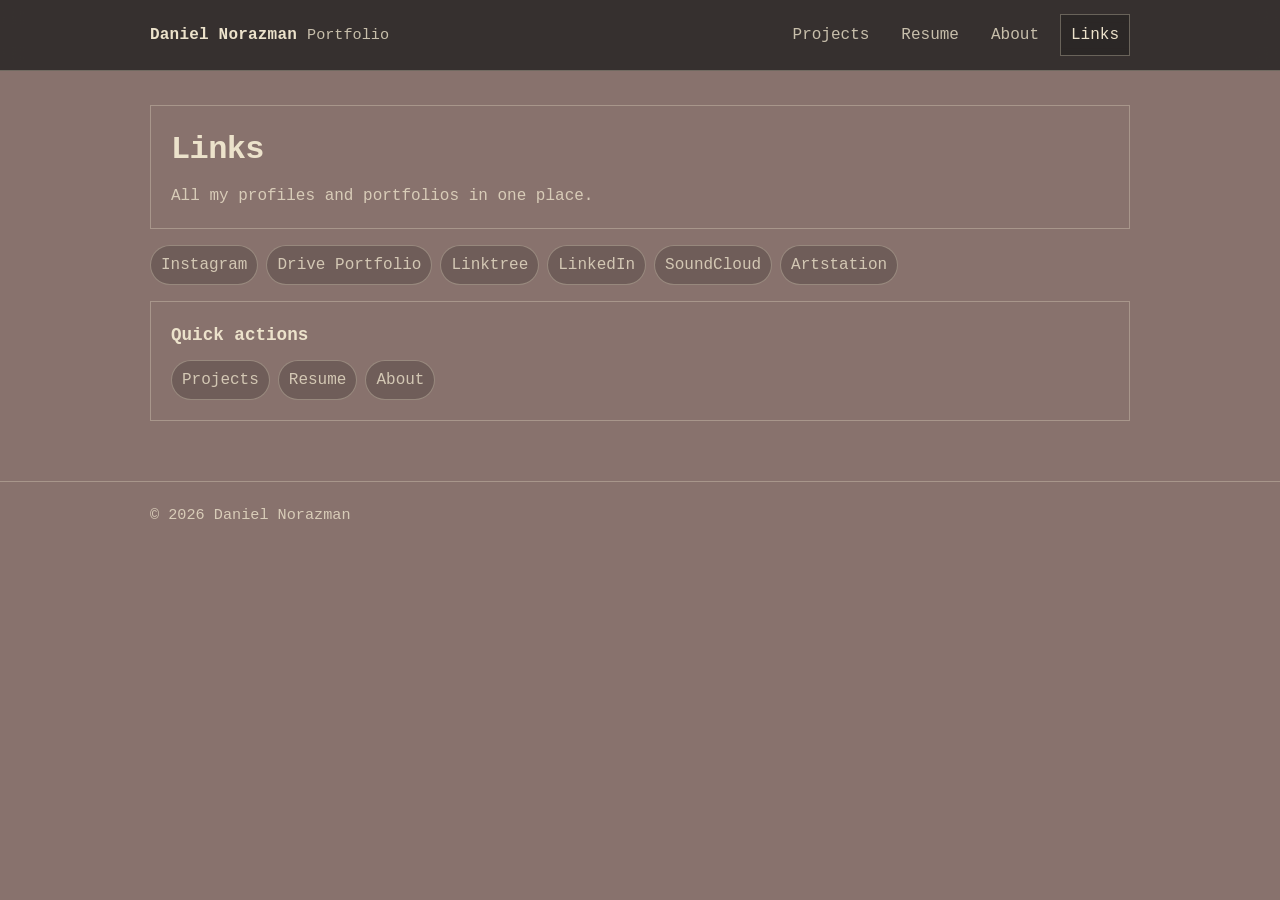
<file: additionallinks.html>
<!doctype html>
<html lang="en">
  <head>
    <meta charset="utf-8" />
    <meta name="viewport" content="width=device-width, initial-scale=1" />
    <title>Links | Daniel Norazman</title>
    <link rel="stylesheet" href="css/style.css" />
  </head>
  <body>
    <header class="site-header">
      <div class="container header-inner">
        <a class="brand" href="index.html">
          <span class="brand-title">Daniel Norazman</span>
          <span class="brand-subtitle">Portfolio</span>
        </a>

        <nav class="nav" aria-label="Primary">
          <a href="projects.html" data-page="projects.html">Projects</a>
          <a href="resume.html" data-page="resume.html">Resume</a>
          <a href="index.html" data-page="index.html">About</a>
          <a href="additionallinks.html" data-page="additionallinks.html">Links</a>
        </nav>
      </div>
    </header>

    <main>
      <div class="container">
        <div class="card">
          <h1 class="h1">Links</h1>
          <p class="lede">All my profiles and portfolios in one place.</p>
        </div>

        <div style="height: 16px"></div>

        <div class="pill-row">
          <a class="pill" href="https://www.instagram.com/_danni.dandan" target="_blank" rel="noopener noreferrer">Instagram</a>
          <a class="pill" href="https://drive.google.com/drive/folders/16JUA_jQ-2H_A1WLQw4CDAJEfhJDWjexp" target="_blank" rel="noopener noreferrer">Drive Portfolio</a>
          <a class="pill" href="https://linktr.ee/snizi_" target="_blank" rel="noopener noreferrer">Linktree</a>
          <a class="pill" href="https://www.linkedin.com/in/mohamaddanielnorazman/" target="_blank" rel="noopener noreferrer">LinkedIn</a>
          <a class="pill" href="https://soundcloud.com/soundcloud.com/snizi-462101959" target="_blank" rel="noopener noreferrer">SoundCloud</a>
          <a class="pill" href="https://www.artstation.com/snizi" target="_blank" rel="noopener noreferrer">Artstation</a>
        </div>

        <div style="height: 16px"></div>

        <aside class="card">
          <h2 class="section-title">Quick actions</h2>
          <div class="pill-row">
            <a class="pill" href="/projects.html">Projects</a>
            <a class="pill" href="/resume.html">Resume</a>
            <a class="pill" href="/index.html">About</a>
          </div>
        </aside>
      </div>
    </main>

    <footer class="footer">
      <div class="container">© <span id="year"></span> Daniel Norazman</div>
    </footer>

    <script src="js/main.js"></script>
    <script>
      document.getElementById('year').textContent = new Date().getFullYear();
    </script>
  </body>
</html>
</file>
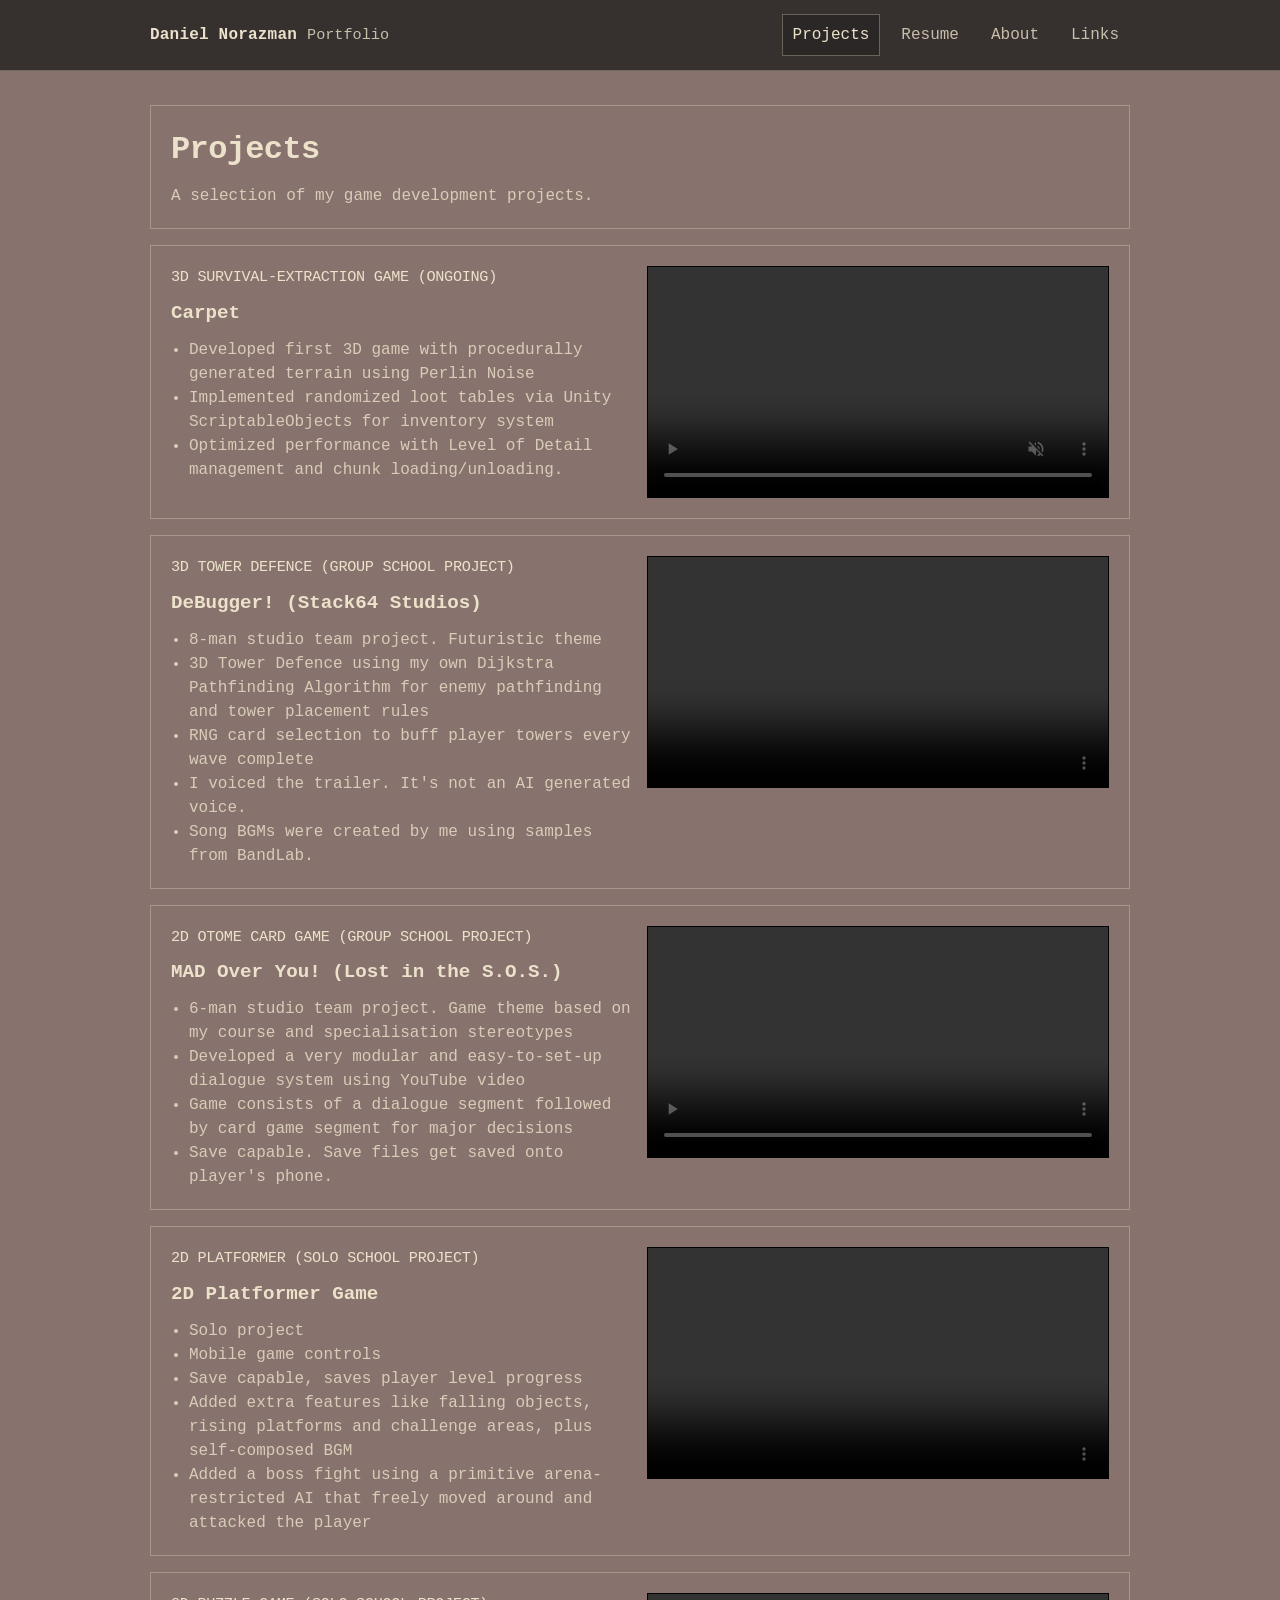
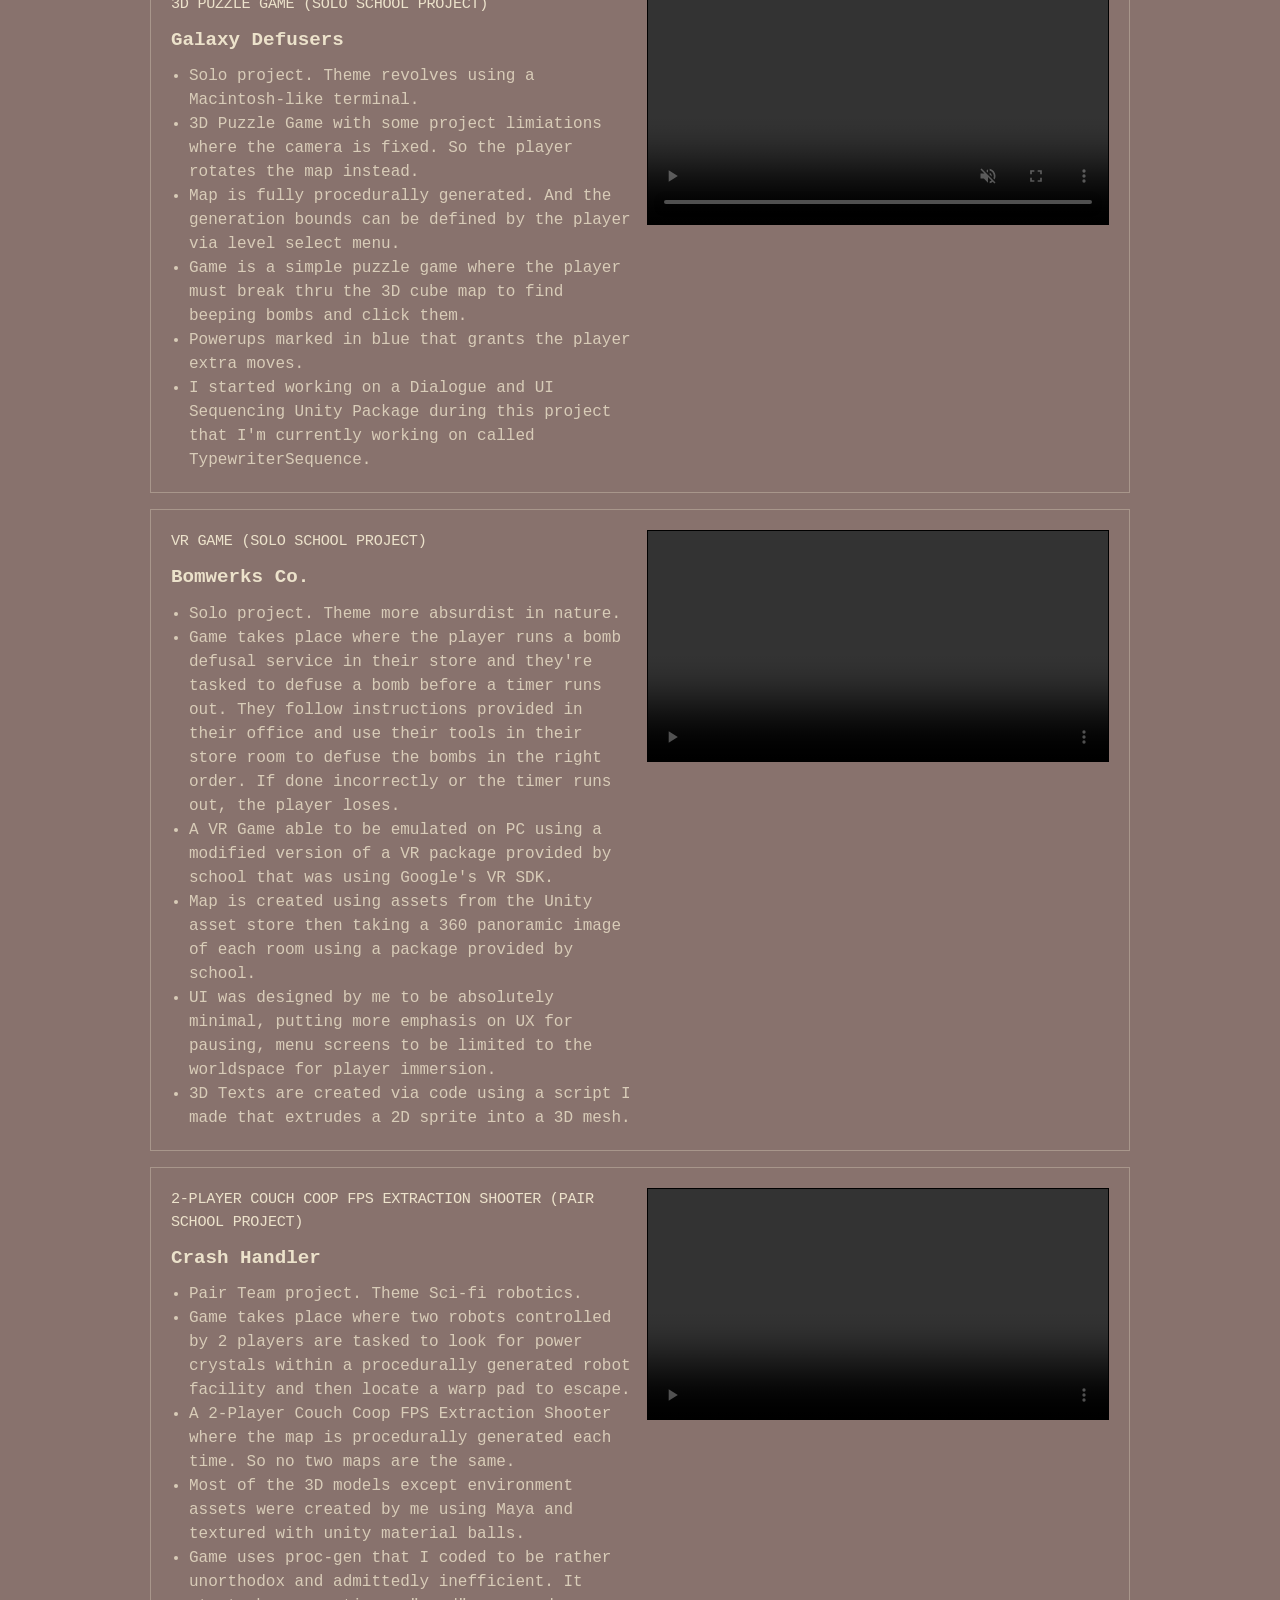
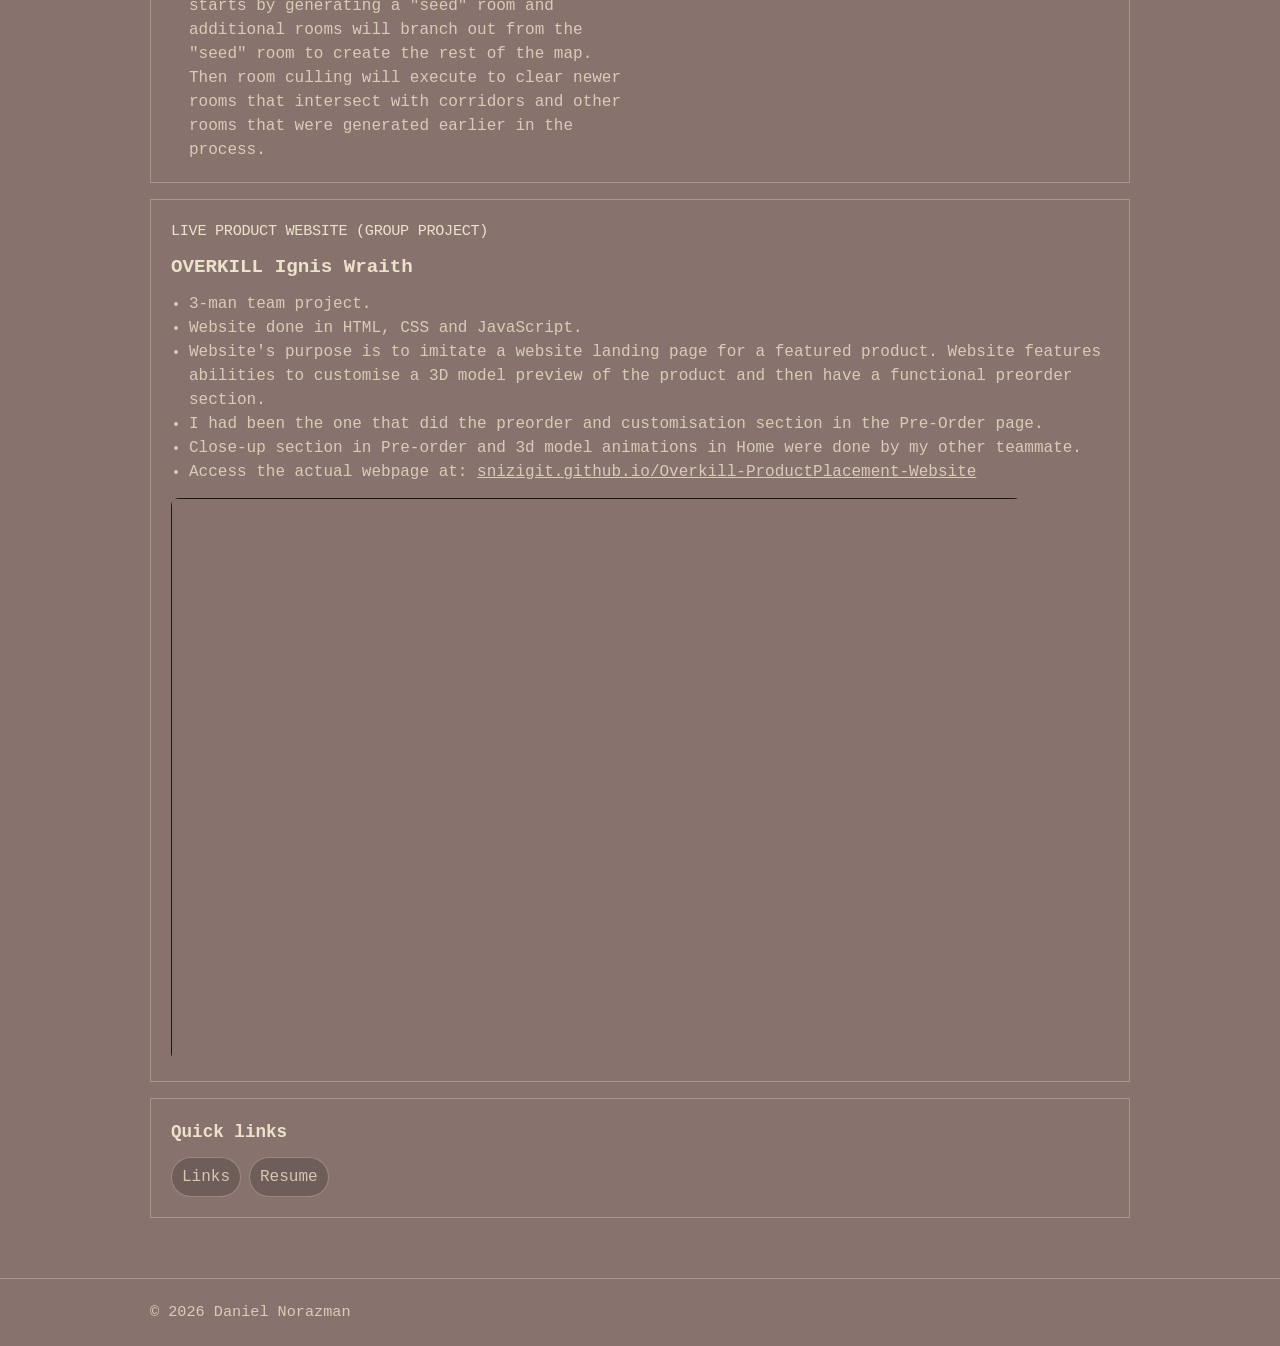
<file: projects.html>
<!doctype html>
<html lang="en">
  <head>
    <meta charset="utf-8" />
    <meta name="viewport" content="width=device-width, initial-scale=1" />
    <title>Projects | Daniel Norazman</title>
    <link rel="stylesheet" href="css/style.css" />
  </head>
  <body>
    <header class="site-header">
      <div class="container header-inner">
        <a class="brand" href="index.html">
          <span class="brand-title">Daniel Norazman</span>
          <span class="brand-subtitle">Portfolio</span>
        </a>

        <nav class="nav" aria-label="Primary">
          <a href="projects.html" data-page="projects.html">Projects</a>
          <a href="resume.html" data-page="resume.html">Resume</a>
          <a href="index.html" data-page="index.html">About</a>
          <a href="additionallinks.html" data-page="additionallinks.html">Links</a>
        </nav>
      </div>
    </header>

    <main>
      <div class="container">
        <div class="card">
          <h1 class="h1">Projects</h1>
          <p class="lede">A selection of my game development projects.</p>
        </div>

        <div style="height: 16px"></div>

        <section class="card" style="margin-bottom: 16px">
          <div class="project">
            <div>
              <p class="project-kicker">3D Survival-Extraction Game (Ongoing)</p>
              <h2 class="project-title">Carpet</h2>
              <ul class="list" style="margin-top: 10px">
                <li>Developed first 3D game with procedurally generated terrain using Perlin Noise</li>
                <li>Implemented randomized loot tables via Unity ScriptableObjects for inventory system</li>
                <li>Optimized performance with Level of Detail management and chunk loading/unloading.</li>
              </ul>
            </div>
            <div class="project-media">
              <video width="560" height="315" src="assets/3DSurvivalGame.mp4" controls autoplay muted ></video>
            </div>
          </div>
        </section>

        <section class="card" style="margin-bottom: 16px">
          <div class="project">
            <div>
              <p class="project-kicker">3D Tower Defence (Group School Project)</p>
              <h2 class="project-title">DeBugger! (Stack64 Studios)</h2>
              <ul class="list" style="margin-top: 10px">
                <li>8-man studio team project. Futuristic theme</li>
                <li>3D Tower Defence using my own Dijkstra Pathfinding Algorithm for enemy pathfinding and tower placement rules</li>
                <li>RNG card selection to buff player towers every wave complete</li>
                <li>I voiced the trailer. It's not an AI generated voice.</li>
                <li>Song BGMs were created by me using samples from BandLab.</li>
              </ul>
            </div>
            <div class="project-media">
              <video width="560" height="315" src="assets/DebuggerTrailer.mp4" controls autoplay muted ></video>
            </div>
          </div>
        </section>

        <section class="card" style="margin-bottom: 16px">
          <div class="project">
            <div>
              <p class="project-kicker">2D Otome Card Game (Group School Project)</p>
              <h2 class="project-title">MAD Over You! (Lost in the S.O.S.)</h2>
              <ul class="list" style="margin-top: 10px">
                <li>6-man studio team project. Game theme based on my course and specialisation stereotypes</li>
                <li>Developed a very modular and easy-to-set-up dialogue system using YouTube video</li>
                <li>Game consists of a dialogue segment followed by card game segment for major decisions</li>
                <li>Save capable. Save files get saved onto player's phone.</li>
              </ul>
            </div>
            <div class="project-media">
              <video width="560" height="315" src="assets/MADOverYouTrailer.mp4" controls autoplay muted ></video>
            </div>
          </div>
        </section>

        <section class="card" style="margin-bottom: 16px">
          <div class="project">
            <div>
              <p class="project-kicker">2D platformer (Solo School Project)</p>
              <h2 class="project-title">2D Platformer Game</h2>
              <ul class="list" style="margin-top: 10px">
                <li>Solo project</li>
                <li>Mobile game controls</li>
                <li>Save capable, saves player level progress</li>
                <li>Added extra features like falling objects, rising platforms and challenge areas, plus self-composed BGM</li>
                <li>Added a boss fight using a primitive arena-restricted AI that freely moved around and attacked the player</li>
              </ul>
            </div>
            <div class="project-media">
              <video width="560" height="315" src="assets/2DPlatformer.mp4" controls autoplay muted ></video>
            </div>
          </div>
        </section>
        
        <section class="card" style="margin-bottom: 16px">
          <div class="project">
            <div>
              <p class="project-kicker">3D Puzzle Game (Solo School Project)</p>
              <h2 class="project-title">Galaxy Defusers</h2>
              <ul class="list" style="margin-top: 10px">
                <li>Solo project. Theme revolves using a Macintosh-like terminal.</li>
                <li>3D Puzzle Game with some project limiations where the camera is fixed. So the player rotates the map instead.</li>
                <li>Map is fully procedurally generated. And the generation bounds can be defined by the player via level select menu.</li>
                <li>Game is a simple puzzle game where the player must break thru the 3D cube map to find beeping bombs and click them.</li>
                <li>Powerups marked in blue that grants the player extra moves.</li>
                <li>I started working on a Dialogue and UI Sequencing Unity Package during this project that I'm currently working on called TypewriterSequence.</li>
              </ul>
            </div>
            <div class="project-media">
              <video width="560" height="315" src="assets/GalaxyDefusers.mp4" controls autoplay muted ></video>
            </div>
          </div>
        </section>

        <section class="card" style="margin-bottom: 16px">
          <div class="project">
            <div>
              <p class="project-kicker">VR Game (Solo School Project)</p>
              <h2 class="project-title">Bomwerks Co.</h2>
              <ul class="list" style="margin-top: 10px">
                <li>Solo project. Theme more absurdist in nature.</li>
                <li>Game takes place where the player runs a bomb defusal service in their store and they're tasked to defuse a bomb before a timer runs out. They follow instructions provided in their office and use their tools in their store room to defuse the bombs in the right order. If done incorrectly or the timer runs out, the player loses.</li>
                <li>A VR Game able to be emulated on PC using a modified version of a VR package provided by school that was using Google's VR SDK.</li>
                <li>Map is created using assets from the Unity asset store then taking a 360 panoramic image of each room using a package provided by school.</li>
                <li>UI was designed by me to be absolutely minimal, putting more emphasis on UX for pausing, menu screens to be limited to the worldspace for player immersion.</li>
                <li>3D Texts are created via code using a script I made that extrudes a 2D sprite into a 3D mesh. </li>
              </ul>
            </div>
            <div class="project-media">
              <video width="560" height="315" src="assets/BomWerksCo.mp4" controls autoplay muted ></video>
            </div>
          </div>
        </section>

        <section class="card" style="margin-bottom: 16px">
          <div class="project">
            <div>
              <p class="project-kicker">2-Player Couch Coop FPS Extraction Shooter (Pair School Project)</p>
              <h2 class="project-title">Crash Handler</h2>
              <ul class="list" style="margin-top: 10px">
                <li>Pair Team project. Theme Sci-fi robotics.</li>
                <li>Game takes place where two robots controlled by 2 players are tasked to look for power crystals within a procedurally generated robot facility and then locate a warp pad to escape. </li>
                <li>A 2-Player Couch Coop FPS Extraction Shooter where the map is procedurally generated each time. So no two maps are the same. </li>
                <li>Most of the 3D models except environment assets were created by me using Maya and textured with unity material balls.</li>
                <li>Game uses proc-gen that I coded to be rather unorthodox and admittedly inefficient. It starts by generating a "seed" room and additional rooms will branch out from the "seed" room to create the rest of the map. Then room culling will execute to clear newer rooms that intersect with corridors and other rooms that were generated earlier in the process.</li>
              </ul>
            </div>
            <div class="project-media">
              <video width="560" height="315" src="assets/CrashHandler.mp4" controls autoplay muted ></video>
            </div>
          </div>
        </section>

        <section class="card" style="margin-bottom: 16px">
          <div class="project" id="website">
            <div>
              <p class="project-kicker">Live Product Website (Group Project)</p>
              <h2 class="project-title">OVERKILL Ignis Wraith</h2>
              <ul class="list" style="margin-top: 10px">
                <li>3-man team project.</li>
                <li>Website done in HTML, CSS and JavaScript.</li>
                <li>Website's purpose is to imitate a website landing page for a featured product. Website features abilities to customise a 3D model preview of the product and then have a functional preorder section.</li>
                <li>I had been the one that did the preorder and customisation section in the Pre-Order page. </li>
                <li>Close-up section in Pre-order and 3d model animations in Home were done by my other teammate.</li>
                <li>Access the actual webpage at: <a href="https://snizigit.github.io/Overkill-ProductPlacement-Website/" target="_blank">snizigit.github.io/Overkill-ProductPlacement-Website</a> </li>
              </ul>
            </div>
            <div class="project-website">
              <div class="iframe-wrapper">
                <iframe
                  class="iframe"
                  src="https://snizigit.github.io/Overkill-ProductPlacement-Website/"
                  title="Website Preview">
                </iframe>
              </div>
            </div>
          </div>
        </section>

        <aside class="card">
          <h2 class="section-title">Quick links</h2>
          <div class="pill-row">
            <a class="pill" href="additionallinks.html">Links</a>
            <a class="pill" href="resume.html">Resume</a>
          </div>
        </aside>
      </div>
    </main>

    <footer class="footer">
      <div class="container">© <span id="year"></span> Daniel Norazman</div>
    </footer>

    <script src="js/main.js"></script>
    <script>
      document.getElementById('year').textContent = new Date().getFullYear();
    </script>
  </body>
</html>
</file>
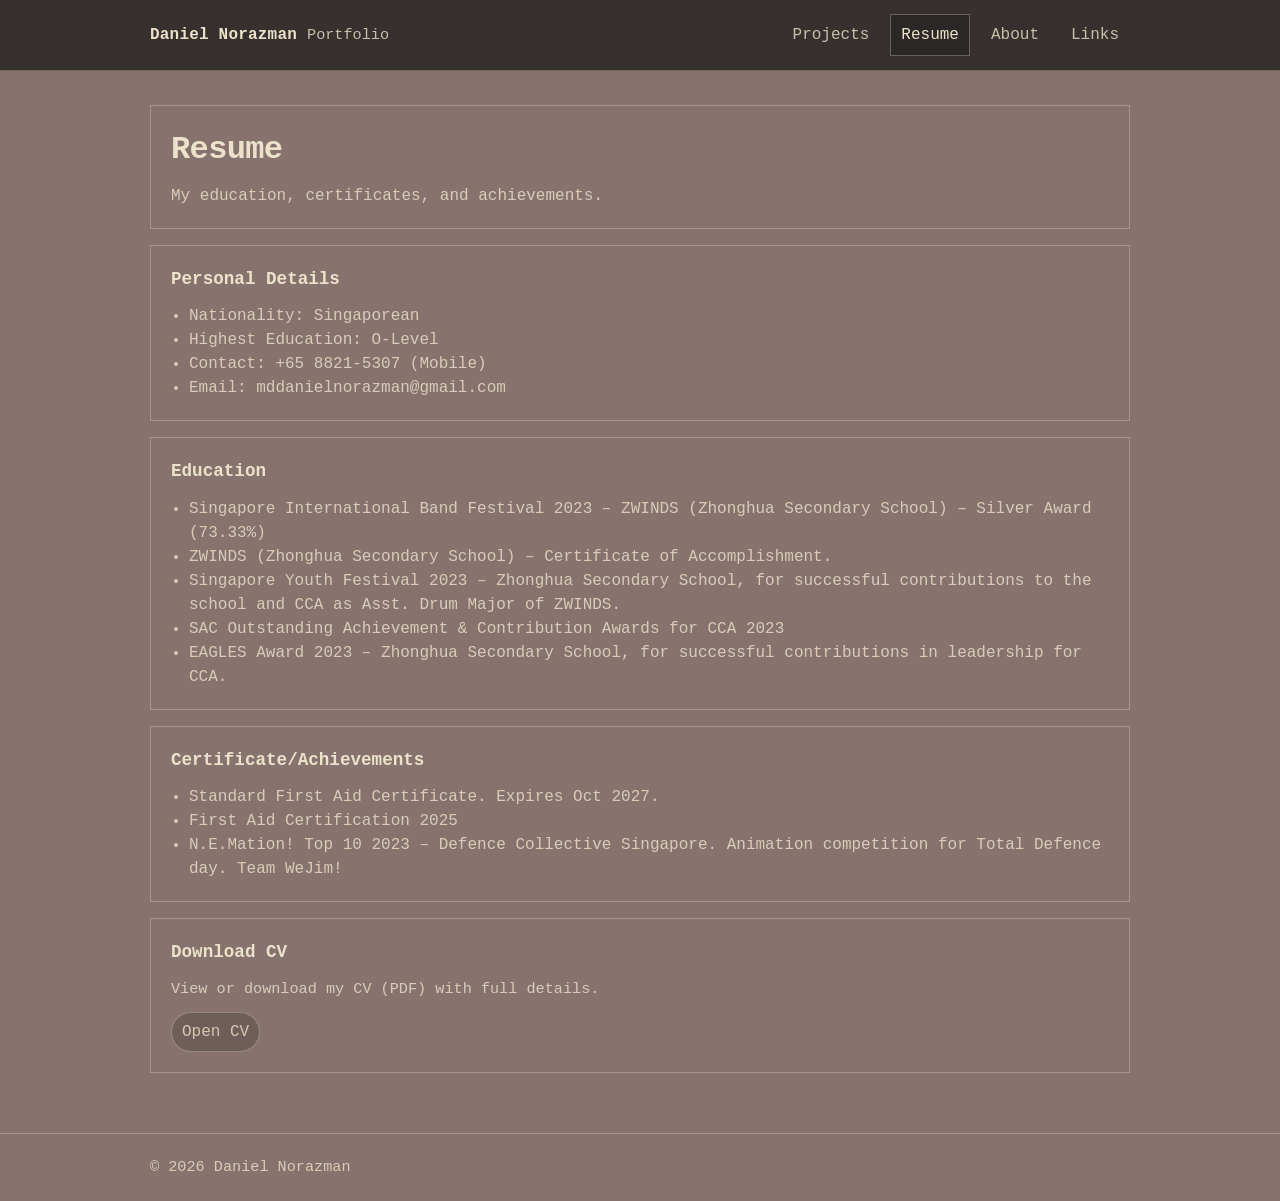
<file: resume.html>
<!doctype html>
<html lang="en">
  <head>
    <meta charset="utf-8" />
    <meta name="viewport" content="width=device-width, initial-scale=1" />
    <title>Resume | Daniel Norazman</title>
    <link rel="stylesheet" href="css/style.css" />
  </head>
  <body>
    <header class="site-header">
      <div class="container header-inner">
        <a class="brand" href="index.html">
          <span class="brand-title">Daniel Norazman</span>
          <span class="brand-subtitle">Portfolio</span>
        </a>

        <nav class="nav" aria-label="Primary">
          <a href="projects.html" data-page="projects.html">Projects</a>
          <a href="resume.html" data-page="resume.html">Resume</a>
          <a href="index.html" data-page="index.html">About</a>
          <a href="additionallinks.html" data-page="additionallinks.html">Links</a>
        </nav>
      </div>
    </header>

    <main>
      <div class="container">
        <div class="card">
          <h1 class="h1">Resume</h1>
          <p class="lede">My education, certificates, and achievements.</p>
        </div>

        <div style="height: 16px"></div>

        <section class="card" style="margin-bottom: 16px">
          <h2 class="section-title">Personal Details</h2>
          <ul class="list">
            <li>Nationality: Singaporean</li>
            <li>Highest Education: O-Level</li>
            <li>Contact: +65 8821-5307 (Mobile)</li>
            <li>Email: mddanielnorazman@gmail.com</li>
          </ul>
        </section>

        <section class="card" style="margin-bottom: 16px">
          <h2 class="section-title">Education</h2>
          <ul class="list">
            <li>Singapore International Band Festival 2023 – ZWINDS (Zhonghua Secondary School) – Silver Award (73.33%)</li>
            <li>ZWINDS (Zhonghua Secondary School) – Certificate of Accomplishment.</li>
            <li>Singapore Youth Festival 2023 – Zhonghua Secondary School, for successful contributions to the school and CCA as Asst. Drum Major of ZWINDS.</li>
            <li>SAC Outstanding Achievement & Contribution Awards for CCA 2023</li>
            <li>EAGLES Award 2023 – Zhonghua Secondary School, for successful contributions in leadership for CCA.</li>
          </ul>
        </section>

        <section class="card" style="margin-bottom: 16px">
          <h2 class="section-title">Certificate/Achievements</h2>
          <ul class="list">
            <li>Standard First Aid Certificate. Expires Oct 2027.</li>
            <li>First Aid Certification 2025</li>
            <li>N.E.Mation! Top 10 2023 – Defence Collective Singapore. Animation competition for Total Defence day. Team WeJim!</li>
          </ul>
        </section>

        <aside class="card">
          <h2 class="section-title">Download CV</h2>
          <p class="small" style="margin: 0 0 12px 0">
            View or download my CV (PDF) with full details.
          </p>
          <a href="https://pdfhost.io/v/u663Abh6VD_Daniel_CV__1_" class="pill" target="_blank" rel="noopener noreferrer">Open CV</a>
        </aside>
      </div>
    </main>

    <footer class="footer">
      <div class="container">© <span id="year"></span> Daniel Norazman</div>
    </footer>

    <script src="js/main.js"></script>
    <script>
      document.getElementById('year').textContent = new Date().getFullYear();
    </script>
  </body>
</html>
</file>
<file: css/style.css>
:root {
  --bg: rgba(136, 114, 109, 1);
  --panel: rgba(136, 114, 109, 1);
  --text: #ece2cb;
  --muted: rgba(236, 226, 203, 0.80);
  --border: rgba(236, 226, 203, 0.32);
  --accent: #ece2cb;
}

@import url('https://fonts.googleapis.com/css2?family=VT323&family=Roboto+Mono:wght@400&display=swap');

* {
  box-sizing: border-box;
}

html,
body {
  height: 100%;
}

body {
  margin: 0;
  font-family: "VT323", ui-monospace, SFMono-Regular, Menlo, Monaco, Consolas, "Liberation Mono", "Courier New", monospace;
  background: var(--bg);
  color: var(--text);
  line-height: 1.5;
}

a {
  color: inherit;
}

.container {
  width: min(980px, calc(100% - 32px));
  margin: 0 auto;
}

.site-header {
  position: sticky;
  top: 0;
  backdrop-filter: blur(10px);
  background: rgba(27, 27, 27, 0.75);
  border-bottom: 1px solid var(--border);
  z-index: 10;
}

.header-inner {
  display: flex;
  align-items: center;
  justify-content: space-between;
  padding: 14px 0;
  gap: 16px;
}

.brand {
  display: flex;
  align-items: baseline;
  gap: 10px;
  text-decoration: none;
}

.brand-title {
  font-weight: 700;
  letter-spacing: 0.2px;
}

.brand-subtitle {
  color: var(--muted);
  font-size: 0.95rem;
}

.nav {
  display: flex;
  align-items: center;
  gap: 10px;
  flex-wrap: wrap;
  justify-content: flex-end;
}

.nav a {
  text-decoration: none;
  padding: 8px 10px;
  border-radius: 0;
  color: var(--muted);
  border: 1px solid transparent;
}

.nav a:hover {
  color: var(--text);
  border-color: var(--border);
  background: rgba(0, 0, 0, 0.15);
}

.nav a.active {
  color: var(--text);
  border-color: var(--border);
  background: rgba(0, 0, 0, 0.20);
}

main {
  padding: 34px 0 60px;
}

.card {
  background: var(--panel);
  border: 1px solid var(--border);
  border-radius: 0;
  padding: 20px;
}

.grid {
  display: grid;
  grid-template-columns: repeat(12, 1fr);
  gap: 16px;
}

.grid > * {
  grid-column: span 12;
}

@media (min-width: 860px) {
  .grid .span-7 {
    grid-column: span 7;
  }

  .grid .span-5 {
    grid-column: span 5;
  }
}

.h1 {
  margin: 0 0 10px;
  font-size: 2rem;
  letter-spacing: -0.02em;
}

.lede {
  color: var(--muted);
  margin: 0;
}

.section-title {
  margin: 0 0 12px;
  font-size: 1.1rem;
}

.list {
  margin: 0;
  padding-left: 18px;
  color: var(--muted);
}

.pill-row {
  display: flex;
  flex-wrap: wrap;
  gap: 8px;
}

.pill {
  display: inline-flex;
  align-items: center;
  gap: 8px;
  padding: 7px 10px;
  border-radius: 999px;
  border: 1px solid var(--border);
  background: rgba(0, 0, 0, 0.18);
  color: var(--muted);
  text-decoration: none;
}

.pill:hover {
  color: var(--text);
  border-color: var(--border);
}

.footer {
  padding: 22px 0;
  border-top: 1px solid var(--border);
  color: var(--muted);
  font-size: 0.95rem;
}

.small {
  font-size: 0.95rem;
  color: var(--muted);
}

.project {
  display: grid;
  grid-template-columns: 1fr;
  gap: 14px;
}

#website.project {
  display: flex;
  flex-direction: column;
  gap: 14px;
}

.project-website {
  display: flex;
  justify-content: center;
  align-items: center;
}

/* wrapper that hides scrollbars */
.iframe-wrapper {
  width: 851px;   /* 1080 * 0.8 */
  height: 563px;  /* 720 * 0.8 */
  overflow: hidden;
  border-radius: 8px;
}

/* scale the iframe instead */
.iframe {
  width: 1080px;
  height: 720px;
  transform: scale(0.8);
  transform-origin: top left;
  border: none;
}
@media (min-width: 860px) {
  .project {
    grid-template-columns: 1fr 1fr;
    align-items: start;
  }
}

.project-title {
  margin: 0;
  font-size: 1.2rem;
  letter-spacing: 0;
}

.project-kicker {
  font-family: "Roboto Mono", ui-monospace, SFMono-Regular, Menlo, Monaco, Consolas, "Liberation Mono", "Courier New", monospace;
  text-transform: uppercase;
  letter-spacing: -0.02em;
  font-size: 0.95rem;
  color: var(--text);
  margin: 0 0 10px;
}

.project-media {
  display: grid;
  gap: 10px;
}

/* Hero section */
.hero {
  position: relative;
  width: 100%;
  height: 60vh;
  min-height: 400px;
  margin-bottom: 16px;
  overflow: hidden;
  border-radius: 0;
}

.hero-bg {
  width: 100%;
  height: 100%;
  object-fit: cover;
  display: block;
}

.hero-content {
  position: absolute;
  bottom: 40px;
  left: 40px;
  z-index: 2;
}

.hero-title .h1 {
  font-family: "Roboto Mono", ui-monospace, SFMono-Regular, Menlo, Monaco, Consolas, "Liberation Mono", "Courier New", monospace;
  text-transform: uppercase;
  letter-spacing: -0.02em;
  font-size: 2.5rem;
  margin: 0;
  color: var(--text);
  text-shadow: 2px 2px 4px rgba(0, 0, 0, 0.8);
}

.hero-subtitle {
  font-family: "VT323", ui-monospace, SFMono-Regular, Menlo, Monaco, Consolas, "Liberation Mono", "Courier New", monospace;
  font-size: 1.2rem;
  color: var(--muted);
  margin: 8px 0 0;
  text-shadow: 1px 1px 2px rgba(0, 0, 0, 0.8);
}

/* Contact items */
.contact-item {
  display: flex;
  align-items: center;
  gap: 12px;
  margin-bottom: 12px;
}

.contact-icon {
  width: 24px;
  height: 24px;
  display: block;
}

.project-media video {
  width: 100%;
  height: auto;
  display: block;
  border: 1px solid rgba(0, 0, 0, 1);
}


.iframe {
  width: 1080px;
  height: 720px;
  display: block;
  border: 1px solid rgba(0, 0, 0, 1);
}
</file>
